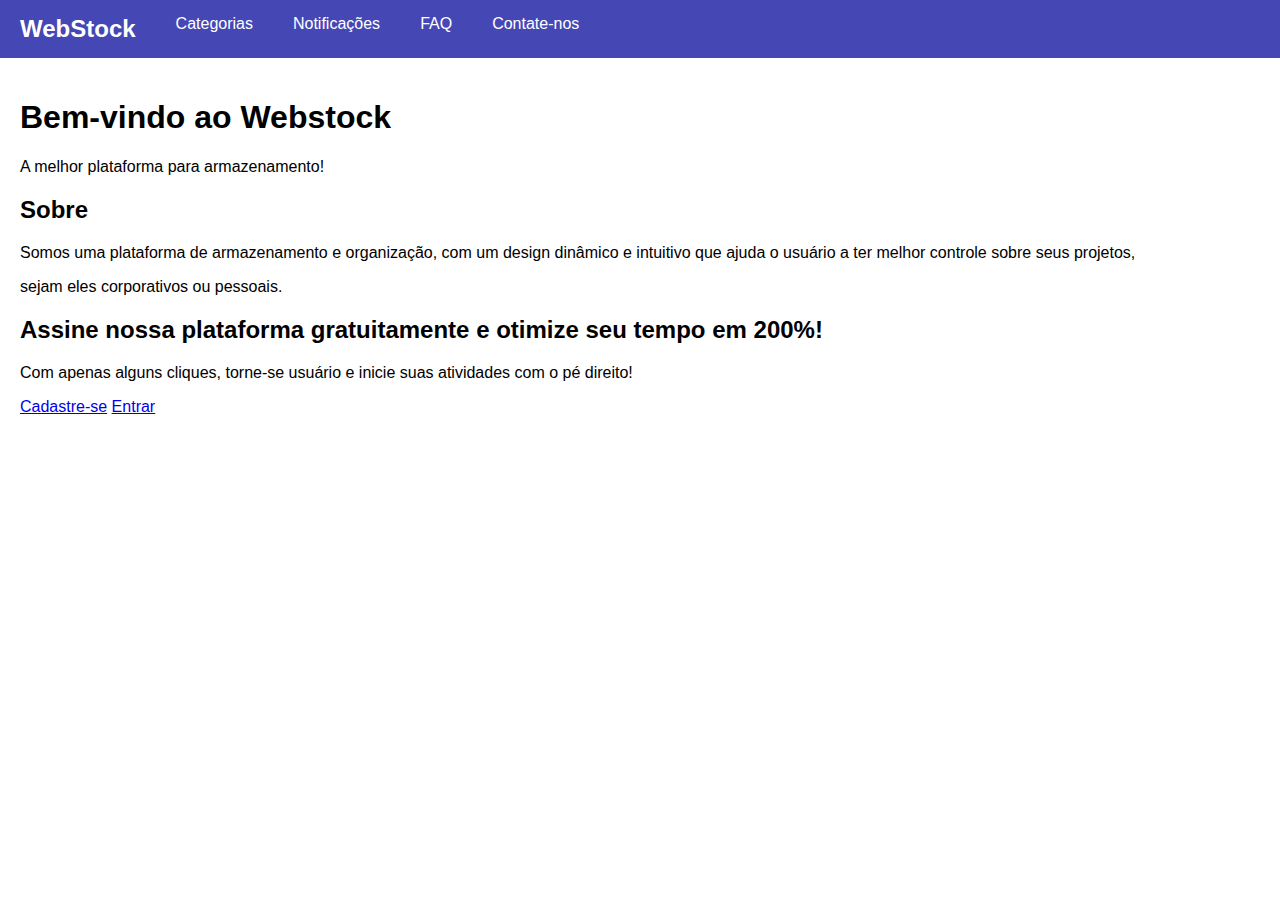
<file: index.html>
<!DOCTYPE html>
<html lang="pt-BR">
<head>
    <meta charset="UTF-8">
    <meta name="viewport" content="width=device-width, initial-scale=1.0">
    <title>Webstock.com</title>
    <style>
        body {
            font-family: Arial, sans-serif;
            margin: 0;
        }
        .navbar {
            background-color: #4547B5;
            color: white;
            overflow: hidden;
        }
        .navbar a {
            float: left;
            padding: 15px 20px;
            text-decoration: none;
            color: white;
        }
        .navbar a:hover {
            background-color: #FFB41F;
        }
        .content {
            padding: 20px;
        }
    </style>
</head>
<body>

    <div class="navbar">
        <h2 style="float: left; margin: 0; padding: 15px 20px;">WebStock</h2>
        <a href="categorias.html">Categorias</a>
        <a href="notificacoes.html">Notificações</a>
        <a href="faq.html">FAQ</a>
        <a href="contanto.html">Contate-nos</a>
    </div>

    <div class="content">
        <h1>Bem-vindo ao Webstock</h1>
        <p>A melhor plataforma para armazenamento!</p>
        <h2 id="sobre">Sobre</h2>
        <p>Somos uma plataforma de armazenamento e organização, com um design dinâmico e intuitivo que ajuda o usuário a ter melhor controle sobre seus projetos,</p> 
        <p>sejam eles corporativos ou pessoais.</p>
        <h2 id="incentivo">Assine nossa plataforma gratuitamente e otimize seu tempo em 200%!</h2>
        <p>Com apenas alguns cliques, torne-se usuário e inicie suas atividades com o pé direito!</p>

        <a href="cadastro.html">Cadastre-se</a>
        <a href="login.html">Entrar</a>

    </div>

</body>
</html>
</file>
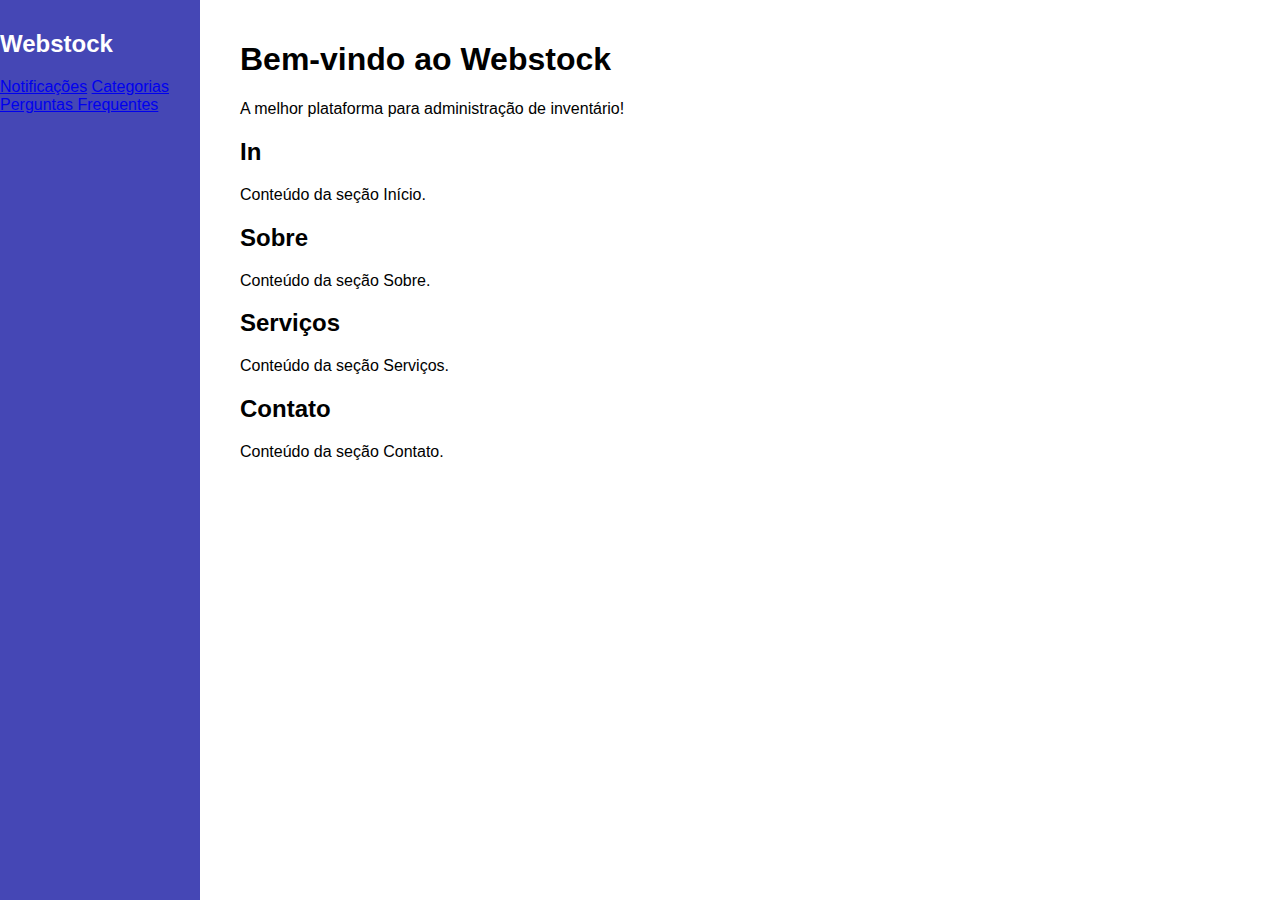
<file: teste2.html>
<!DOCTYPE html>
<html lang="pt-BR">
<head>
    <meta charset="UTF-8">
    <meta name="viewport" content="width=device-width, initial-scale=1.0">
    <title>WebStock.com</title>
    <style>
        body {
            font-family: Arial, sans-serif;
            margin: 0;
            display: flex;
        }
        .sidebar {
            width: 200px;
            background-color: #4547B5;
            color: white;
            height: 100vh;
            position: fixed;
            padding-top: 10px;
        }
        .navbar a {
            padding: 15px 15px;
            text-decoration: none;
            color: #F5F5F5;
            display: block;
        }
        .sidebar a:hover {
            background-color: #FFB41F;
        }
        .content {
            margin-left: 220px;
            padding: 20px;
        }
    </style>
</head>
<body>

    <div class="sidebar">
        <h2>Webstock</h2>
        <a href="notificacoes.html">Notificações</a>
        <a href="categorias.html">Categorias</a>
        <a href="faq.html">Perguntas Frequentes</a>
    </div>

    <div class="content">
        <h1>Bem-vindo ao Webstock</h1>
        <p>A melhor plataforma para administração de inventário!</p>
        <h2 id="home">In</h2>
        <p>Conteúdo da seção Início.</p>
        <h2 id="sobre">Sobre</h2>
        <p>Conteúdo da seção Sobre.</p>
        <h2 id="servicos">Serviços</h2>
        <p>Conteúdo da seção Serviços.</p>
        <h2 id="contato">Contato</h2>
        <p>Conteúdo da seção Contato.</p>
    </div>

</body>
</html>
</file>
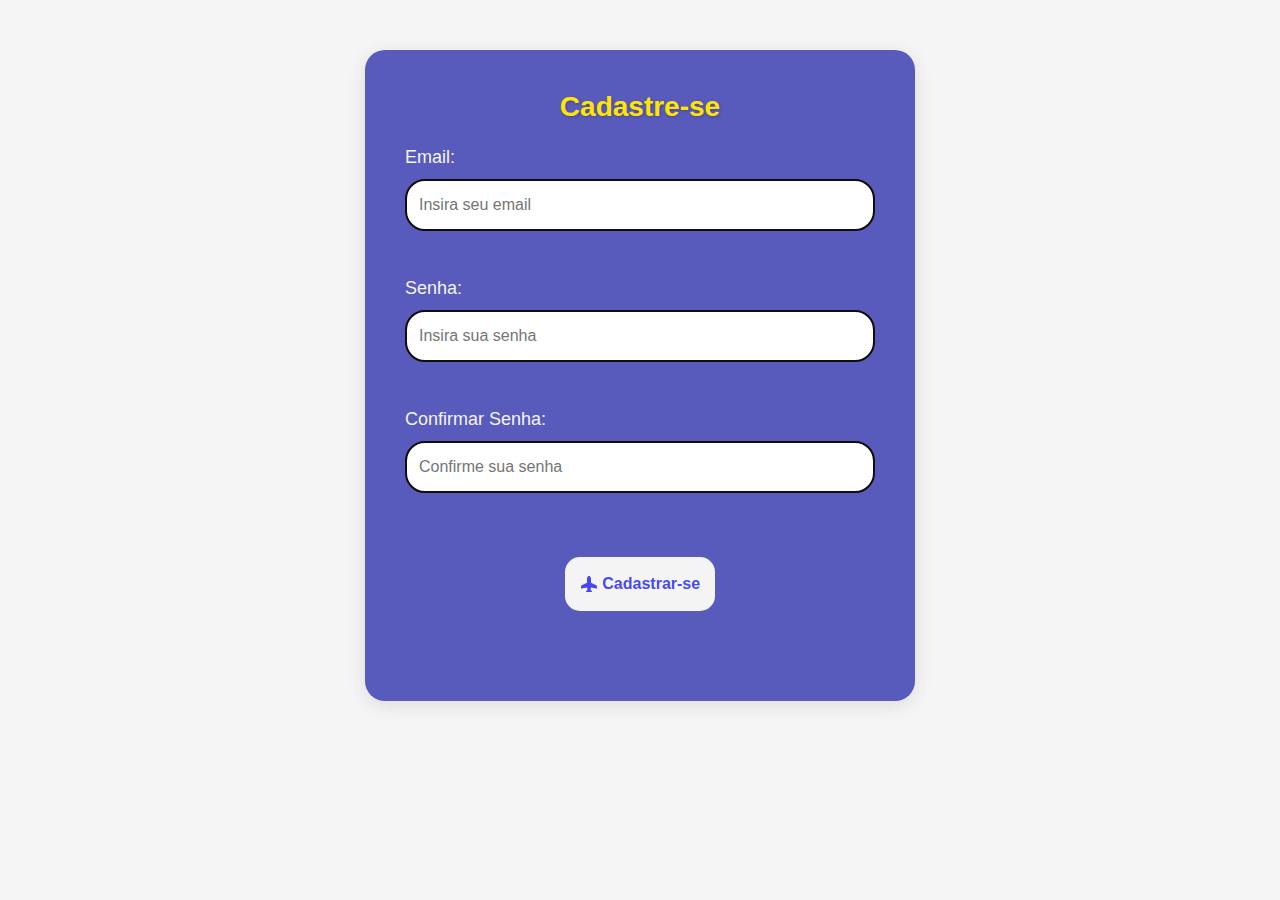
<file: html/cadastro.html>
<!DOCTYPE html>
<html lang="pt-br">
<head>
    <meta charset="UTF-8">
    <title>Registre-se</title>
    <link href="https://cdn.jsdelivr.net/npm/bootstrap@5.3.0/dist/css/bootstrap.min.css" rel="stylesheet">
    <link rel="stylesheet" href="../css/cadastro.css">

</head>
<body>
    <div class="container">
        <h1>Cadastre-se</h1>
        <form id="formulario">
            <fieldset>
            

                <label for="email">Email:</label>
                <input type="text" id="email" name="email" placeholder="Insira seu email"><br><br>

                <label for="senha">Senha:</label>
                <input type="text" id="senha" name="senha" placeholder="Insira sua senha"><br><br>

                <label for="confsenha">Confirmar Senha:</label>
                <input type="text" id="confsenha" name="confsenha" placeholder="Confirme sua senha"><br><br>

                <button type="submit" class="btn-outline-primary"> <svg xmlns="http://www.w3.org/2000/svg" width="18" height="16" fill="currentColor" class="bi bi-airplane-fill" viewBox="0 0 16 16">
                    <path d="M6.428 1.151C6.708.591 7.213 0 8 0s1.292.592 1.572 1.151C9.861 1.73 10 2.431 10 3v3.691l5.17 2.585a1.5 1.5 0 0 1 .83 1.342V12a.5.5 0 0 1-.582.493l-5.507-.918-.375 2.253 1.318 1.318A.5.5 0 0 1 10.5 16h-5a.5.5 0 0 1-.354-.854l1.319-1.318-.376-2.253-5.507.918A.5.5 0 0 1 0 12v-1.382a1.5 1.5 0 0 1 .83-1.342L6 6.691V3c0-.568.14-1.271.428-1.849"/>
                  </svg> Cadastrar-se </button> 

            </fieldset>

            </form>
            
        </div>

        <script src="../js/login.js"></script>

</body>
</html>
</file>
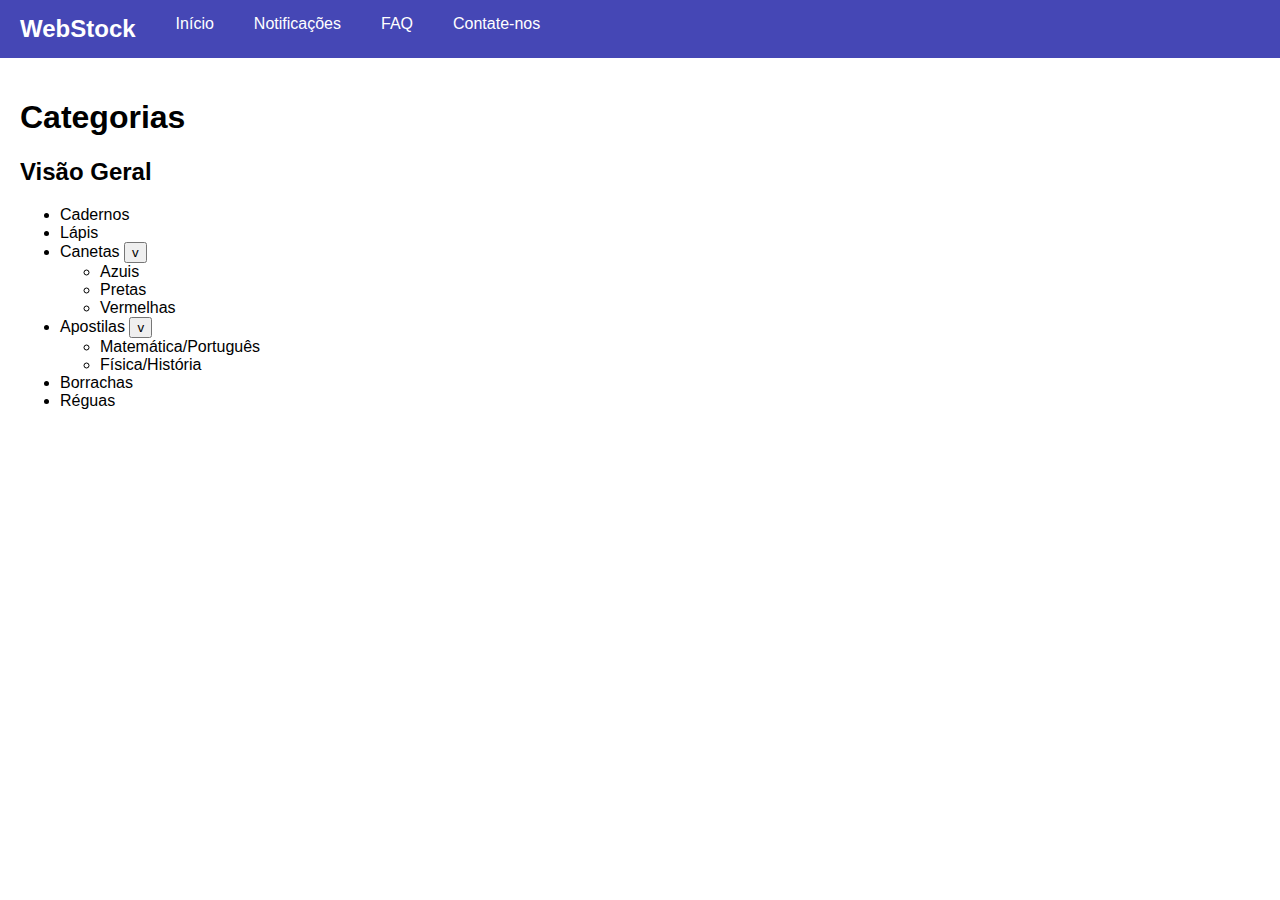
<file: html/categorias.html>
<!DOCTYPE html>
<html lang="pt-BR">
<head>
    <meta charset="UTF-8">
    <meta name="viewport" content="width=device-width, initial-scale=1.0">
    <title>Webstock.com</title>
    <style>
        body {
            font-family: Arial, sans-serif;
            margin: 0;
        }
        .navbar {
            background-color: #4547B5;
            color: white;
            overflow: hidden;
        }
        .navbar a {
            float: left;
            padding: 15px 20px;
            text-decoration: none;
            color: white;
        }
        .navbar a:hover {
            background-color: #FFB41F;
        }
        .content {
            padding: 20px;
        }
    </style>
</head>
<body>

    <div class="navbar">
        <h2 style="float: left; margin: 0; padding: 15px 20px;">WebStock</h2>
        <a href="index.html">Início</a>
        <a href="notificacoes.html">Notificações</a>
        <a href="faq.html">FAQ</a>
        <a href="contanto.html">Contate-nos</a>
    </div>

    <div class="content">
        <h1>Categorias</h1>
        <h2 id="geral">Visão Geral</h2>
        <div>
            <ul>
                <li>Cadernos</li>
                <li>Lápis</li>
                <li>Canetas <button id="meuBotao">v</button>
                <div id="info">
                    <ul>
                        <li>Azuis
                        <li>Pretas
                        <li>Vermelhas</li>    
                    </ul>
                </div>
            
                <script>
                    const botao = document.getElementById('meuBotao');
                    const info = document.getElementById('info');
            
                    botao.addEventListener('click', function() {
                        if (info.style.display === 'none') {
                            info.style.display = 'block'; 
                            botao.textContent = '^'; 
                        } else {
                            info.style.display = 'none'; 
                            botao.textContent = 'v'; 
                        }
                    });
                </script>
    
                <li>Apostilas <button id="MeuBotao">v</button> 
                <div id="info2">
                    <ul>
                        <li>Matemática/Português
                        <li>Física/História    
                        </li>
                    </ul>
    
                    <script>
                        const MeuBotao = document.getElementById('MeuBotao');
                        const info2 = document.getElementById('info2');
                
                        MeuBotao.addEventListener('click', function() {
                            if (info2.style.display === 'none') {
                                info2.style.display = 'block'; 
                                MeuBotao.textContent = '^'; 
                            } else {
                                info2.style.display = 'none'; 
                                MeuBotao.textContent = 'v'; 
                            }
                        });
                    </script>
                <li>Borrachas
                <li>Réguas</li>
    
    </div>

</body>
</html>
</file>
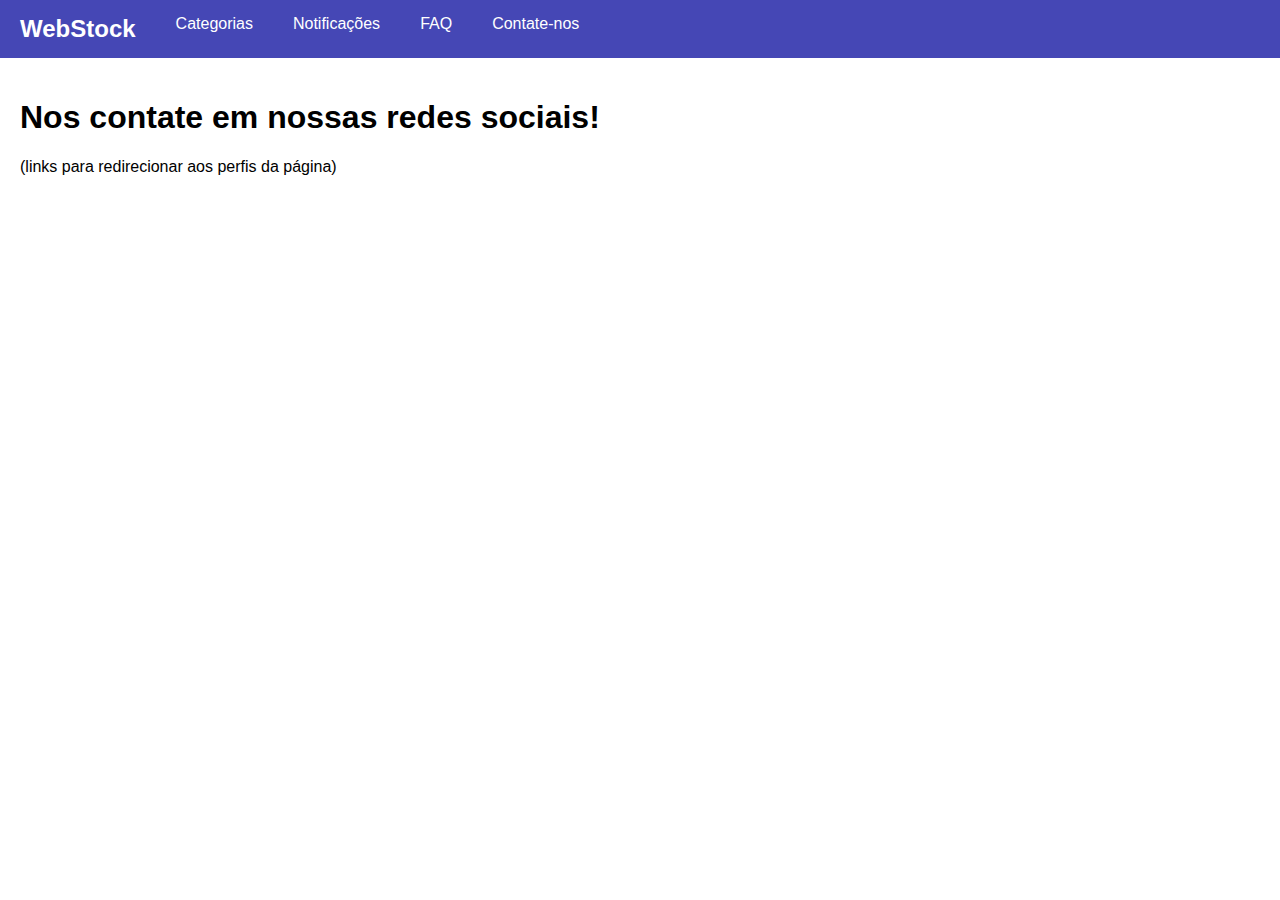
<file: html/contanto.html>
<!DOCTYPE html>
<html lang="pt-BR">
<head>
    <meta charset="UTF-8">
    <meta name="viewport" content="width=device-width, initial-scale=1.0">
    <title>Webstock.com</title>
    <style>
        body {
            font-family: Arial, sans-serif;
            margin: 0;
        }
        .navbar {
            background-color: #4547B5;
            color: white;
            overflow: hidden;
        }
        .navbar a {
            float: left;
            padding: 15px 20px;
            text-decoration: none;
            color: white;
        }
        .navbar a:hover {
            background-color: #FFB41F;
        }
        .content {
            padding: 20px;
        }
    </style>
</head>
<body>

    <div class="navbar">
        <h2 style="float: left; margin: 0; padding: 15px 20px;">WebStock</h2>
        <a href="categorias.html">Categorias</a>
        <a href="notificacoes.html">Notificações</a>
        <a href="faq.html">FAQ</a>
        <a href="contanto.html">Contate-nos</a>
    </div>

    <div class="content">
        <h1>Nos contate em nossas redes sociais!</h1>
        <p>(links para redirecionar aos perfis da página)</p>
    </div>

</body>
</html>
</file>
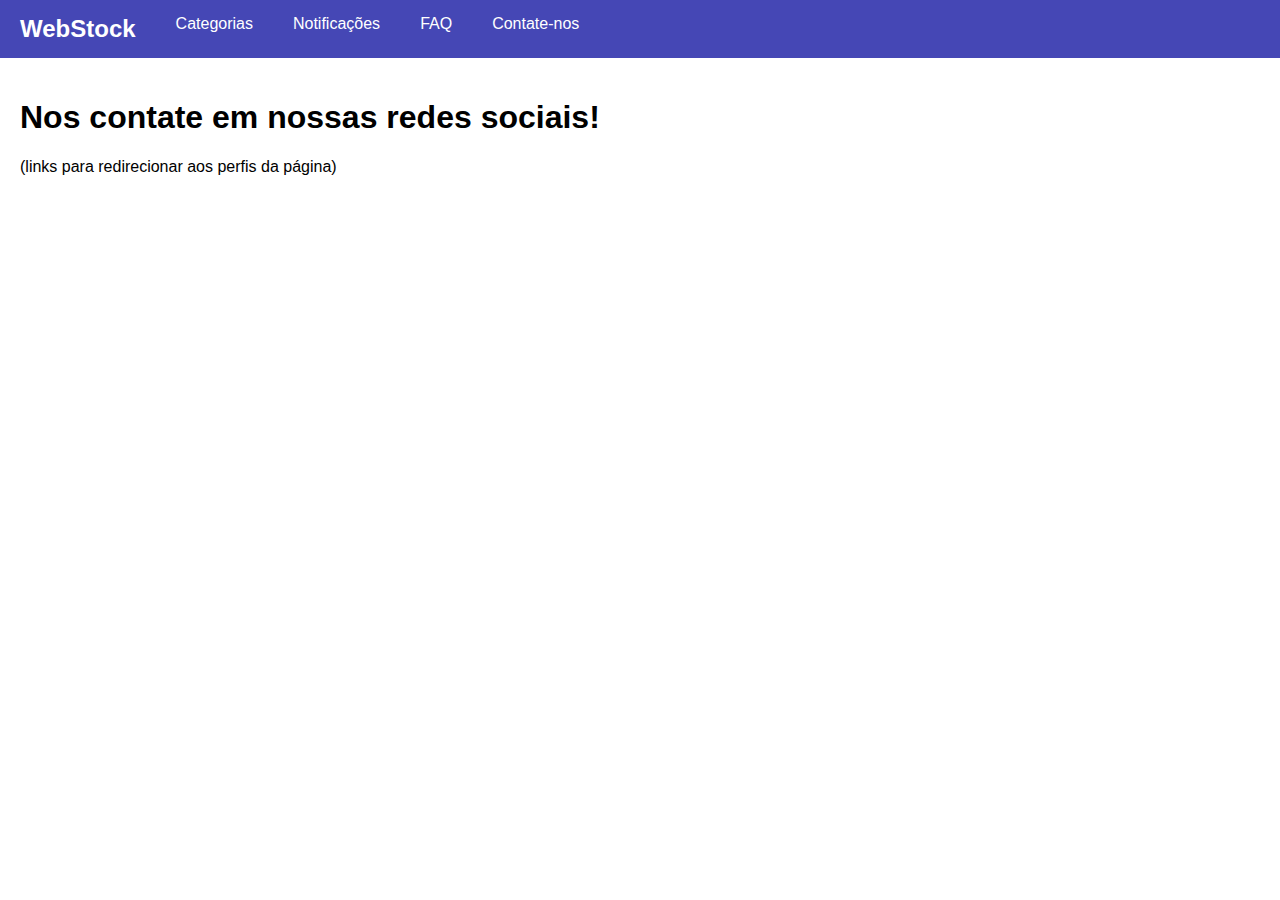
<file: html/contato.html>
<!DOCTYPE html>
<html lang="pt-BR">
<head>
    <meta charset="UTF-8">
    <meta name="viewport" content="width=device-width, initial-scale=1.0">
    <title>Webstock.com</title>
    <link rel="stylesheet" href="../css/contato.css">

</head>
<body>

    <div class="navbar">
        <h2 style="float: left; margin: 0; padding: 15px 20px;">WebStock</h2>
        <a href="./categorias.html">Categorias</a>
        <a href="./notificacoes.html">Notificações</a>
        <a href="./faq.html">FAQ</a>
        <a href="./contato.html">Contate-nos</a>
    </div>

    <div class="content">
        <h1>Nos contate em nossas redes sociais!</h1>
        <p>(links para redirecionar aos perfis da página)</p>
    </div>

</body>
</html>
</file>
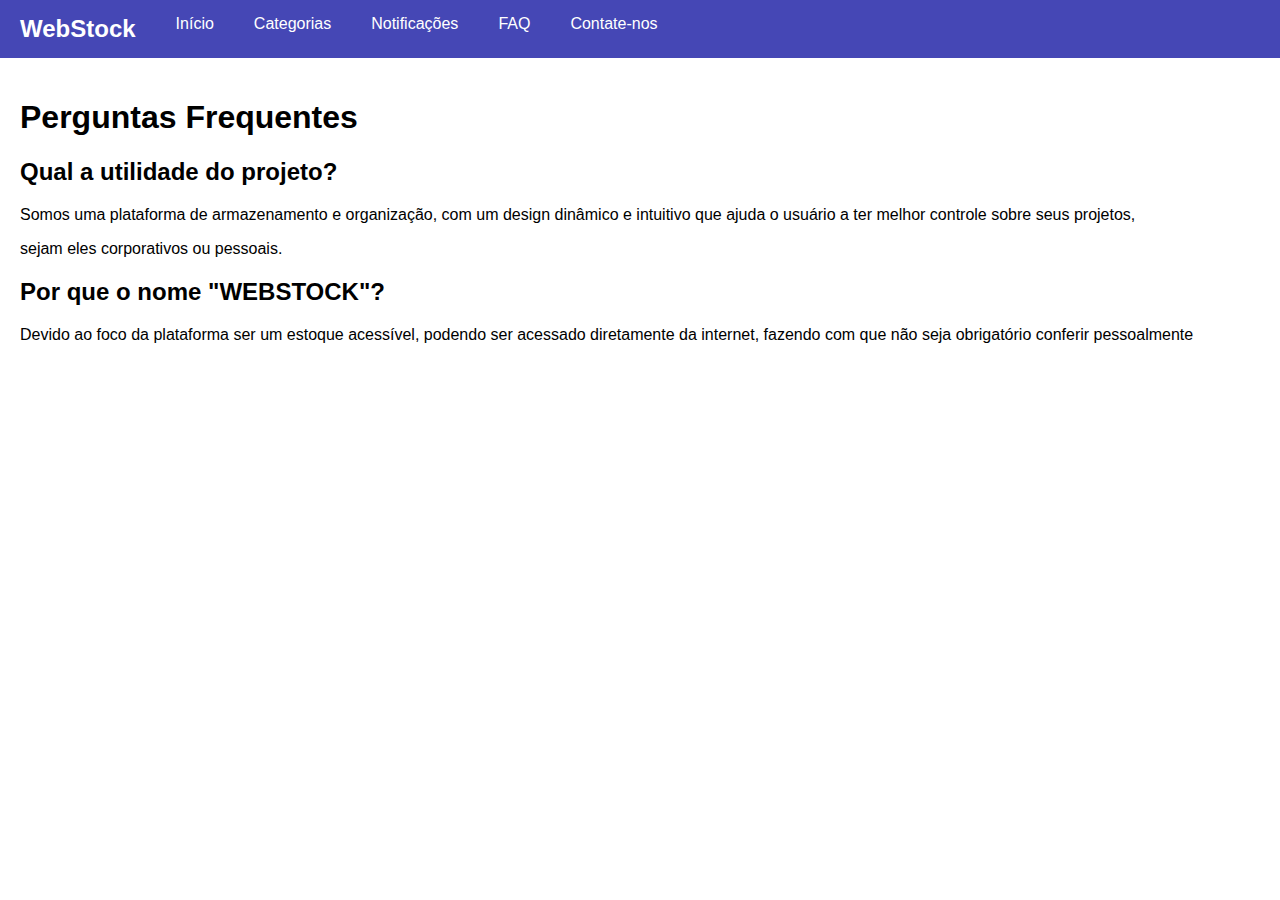
<file: html/faq.html>
<!DOCTYPE html>
<html lang="pt-BR">
<head>
    <meta charset="UTF-8">
    <meta name="viewport" content="width=device-width, initial-scale=1.0">
    <title>Webstock.com</title>
    <style>
        body {
            font-family: Arial, sans-serif;
            margin: 0;
        }
        .navbar {
            background-color: #4547B5;
            color: white;
            overflow: hidden;
        }
        .navbar a {
            float: left;
            padding: 15px 20px;
            text-decoration: none;
            color: white;
        }
        .navbar a:hover {
            background-color: #FFB41F;
        }
        .content {
            padding: 20px;
        }
    </style>
</head>
<body>

    <div class="navbar">
        <h2 style="float: left; margin: 0; padding: 15px 20px;">WebStock</h2>
        <a href="index.html">Início</a>
        <a href="categorias.html">Categorias</a>
        <a href="notificacoes.html">Notificações</a>
        <a href="faq.html">FAQ</a>
        <a href="contanto.html">Contate-nos</a>
    </div>

    <div class="content">
        <h1>Perguntas Frequentes</h1>
        <h2 id="sobre">Qual a utilidade do projeto?</h2>
        <p>Somos uma plataforma de armazenamento e organização, com um design dinâmico e intuitivo que ajuda o usuário a ter melhor controle sobre seus projetos,</p> 
        <p>sejam eles corporativos ou pessoais.</p>
        <h2 id="sobre2">Por que o nome "WEBSTOCK"?</h2>
        <p>Devido ao foco da plataforma ser um estoque acessível, podendo ser acessado diretamente da internet, fazendo com que não seja obrigatório conferir pessoalmente</p>
    </div>

</body>
</html>
</file>
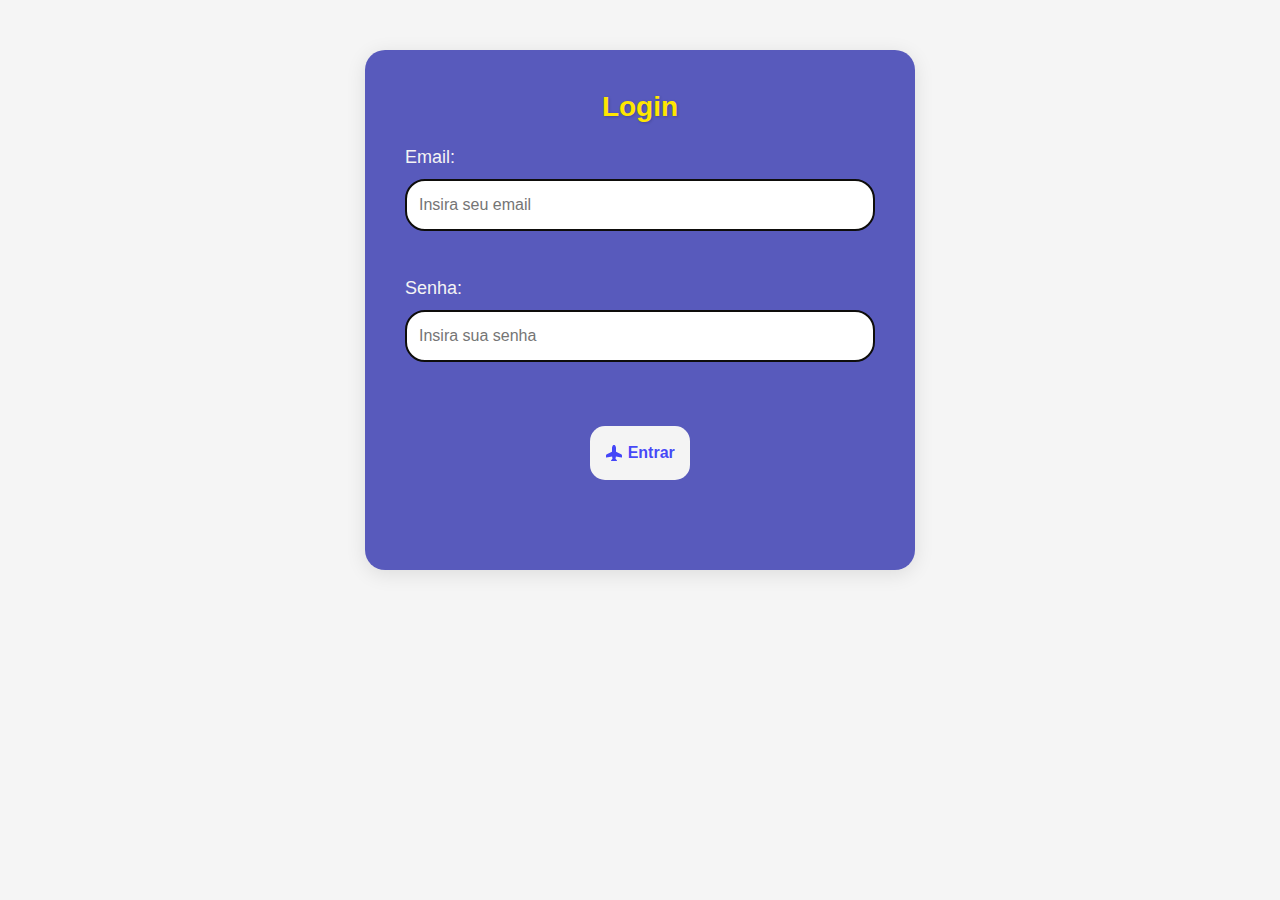
<file: html/login.html>
<!DOCTYPE html>
<html lang="pt-br">
<head>
    <meta charset="UTF-8">
    <title>Registre-se</title>
    <link href="https://cdn.jsdelivr.net/npm/bootstrap@5.3.0/dist/css/bootstrap.min.css" rel="stylesheet">
    <link rel="stylesheet" href="../css/cadastro.css">

</head>
<body>
    <div class="container">
        <h1>Login</h1>
        <form id="formulario">
            <fieldset>
            

                <label for="email">Email:</label>
                <input type="text" id="email" name="email" placeholder="Insira seu email"><br><br>

                <label for="senha">Senha:</label>
                <input type="text" id="senha" name="senha" placeholder="Insira sua senha"><br><br>

                <button type="submit" class="btn-outline-primary"> <svg xmlns="http://www.w3.org/2000/svg" width="18" height="16" fill="currentColor" class="bi bi-airplane-fill" viewBox="0 0 16 16">
                    <path d="M6.428 1.151C6.708.591 7.213 0 8 0s1.292.592 1.572 1.151C9.861 1.73 10 2.431 10 3v3.691l5.17 2.585a1.5 1.5 0 0 1 .83 1.342V12a.5.5 0 0 1-.582.493l-5.507-.918-.375 2.253 1.318 1.318A.5.5 0 0 1 10.5 16h-5a.5.5 0 0 1-.354-.854l1.319-1.318-.376-2.253-5.507.918A.5.5 0 0 1 0 12v-1.382a1.5 1.5 0 0 1 .83-1.342L6 6.691V3c0-.568.14-1.271.428-1.849"/>
                  </svg> Entrar </button> 

            </fieldset>

            </form>
            
        </div>

        <script src="../js/login.js"></script>

</body>
</html>
</file>
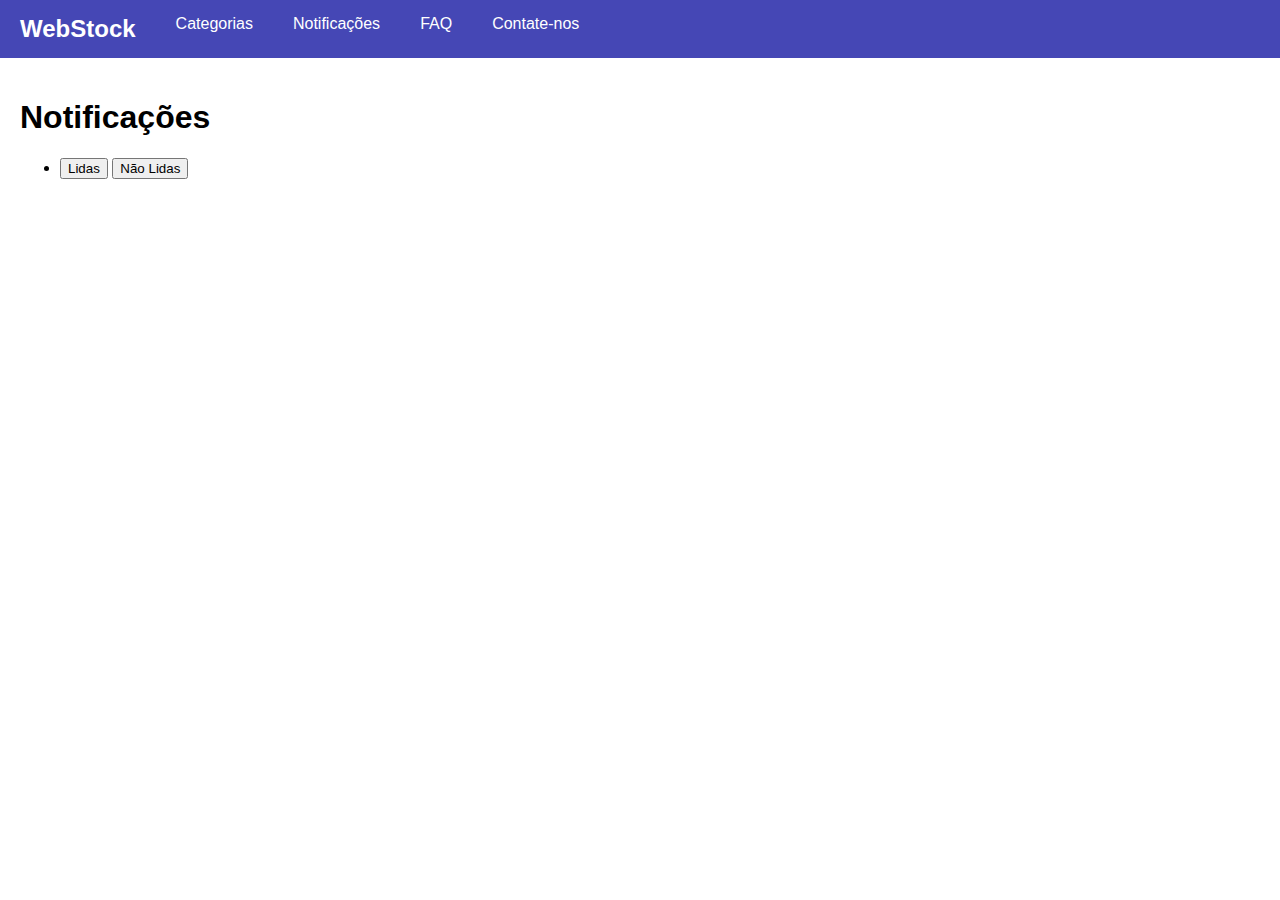
<file: html/notificacoes.html>
<!DOCTYPE html>
<html lang="pt-BR">
<head>
    <meta charset="UTF-8">
    <meta name="viewport" content="width=device-width, initial-scale=1.0">
    <title>Webstock.com</title>
    <style>
        body {
            font-family: Arial, sans-serif;
            margin: 0;
        }
        .navbar {
            background-color: #4547B5;
            color: white;
            overflow: hidden;
        }
        .navbar a {
            float: left;
            padding: 15px 20px;
            text-decoration: none;
            color: white;
        }
        .navbar a:hover {
            background-color: #FFB41F;
        }
        .content {
            padding: 20px;
        }
    </style>
</head>
<body>

    <div class="navbar">
        <h2 style="float: left; margin: 0; padding: 15px 20px;">WebStock</h2>
        <a href="categorias.html">Categorias</a>
        <a href="notificacoes.html">Notificações</a>
        <a href="faq.html">FAQ</a>
        <a href="contanto.html">Contate-nos</a>
    </div>

    <div class="content">
        <h1>Notificações</h1>
        <h2 id="lidas"></h2>
        <div>
            <ul>
                <li><button id="meuBotao">Lidas</button> <button id="meuBotao">Não Lidas</button>

</body>
</html>
</file>
<file: css/cadastro.css>
body {
    background-color: #f4f4f4f3; 
    font-family: 'Arial', sans-serif; 
    margin: 0; 
    padding: 0; 
}

.container {
    max-width: 550px; 
    margin: 50px auto;
    padding: 40px; 
    background-color: #4547b5e3; 
    border-radius: 20px; 
    box-shadow: 0 4px 20px rgba(0, 0, 0, 0.1); 
    transition: transform 0.3s;
}

.container:hover {
    transform: scale(1.02);
}

h1 {
    text-align: center; 
    color: #ffe600; 
    margin-bottom: 20px; 
    font-size: 28px; 
    font-weight: 700;
    text-shadow: 1px 1px 3px rgba(0, 0, 0, 0.2);
}

fieldset {
    border: none; 
    margin-bottom: 30px; 
}

legend {
    font-weight: bold; 
    color: #FFCC00; 
    font-size: 20px; 
    margin-bottom: 10px; 
    padding-bottom: 5px;
    border-bottom: 2px solid #FFCC00;
}

label {
    display: block; 
    margin-bottom: 8px;
    color: #f4f4f4; 
    font-size: 18px;
}

input[type="text"],
input[type="email"],
input[type="date"],
textarea {
    width: 100%; 
    padding: 12px; 
    margin-bottom: 20px; 
    border: 2px solid #0e0d0b;
    border-radius: 20px; 
    box-sizing: border-box; 
    font-size: 16px;
    transition: border-color 0.3s, box-shadow 0.3s; 
}

input[type="text"]:focus,
input[type="email"]:focus,
input[type="date"]:focus,
textarea:focus {
    border-color: #4547B5; 
    outline: none; 
    box-shadow: 0 0 5px rgba(69, 71, 181, 0.5);
}

button {
    display: block; 
    width: -50%; 
    margin: 20px auto; 
    padding: 15px; 
    background-color: #f4f4f4; 
    color: rgba(52, 55, 248, 0.918); 
    border: none; 
    border-radius: 15px; 
    cursor: pointer; 
    font-size: 16px; 
    font-weight: bold;
    transition: background-color 0.3s, transform 0.2s; 
}

button:hover {
    background-color: #f4f4f4d3; 
    transform: translateY(-2px); 
}

button:active {
    transform: translateY(0); 
}
</file>
<file: css/contato.css>
body {
            font-family: Arial, sans-serif;
            margin: 0;
        }
        .navbar {
            background-color: #4547B5;
            color: white;
            overflow: hidden;
        }
        .navbar a {
            float: left;
            padding: 15px 20px;
            text-decoration: none;
            color: white;
        }
        .navbar a:hover {
            background-color: #FFB41F;
        }
        .content {
            padding: 20px;
        }
</file>
